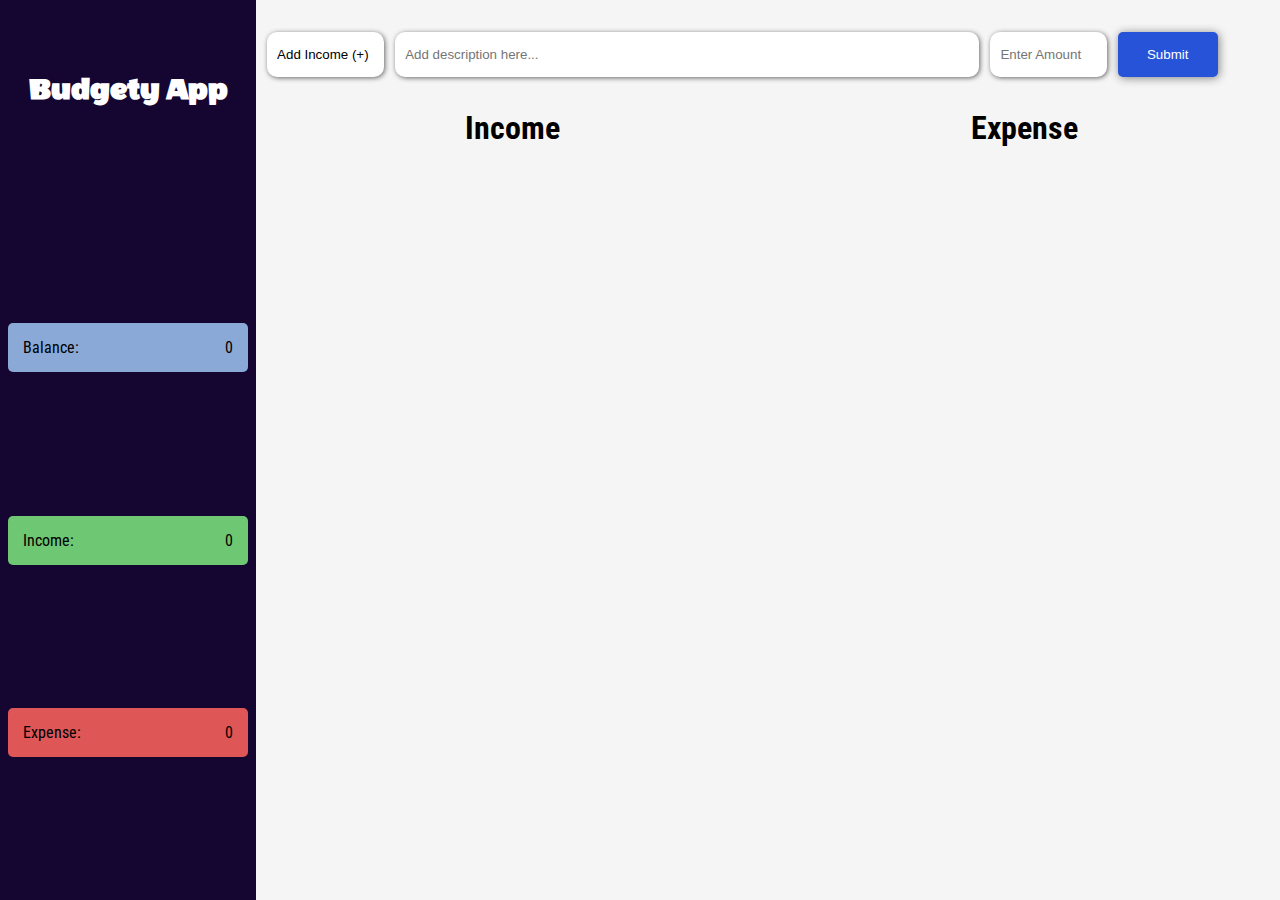
<file: Budget App/index.html>
<!DOCTYPE html>
<html lang="en">

<head>
    <meta charset="UTF-8" />
    <meta name="viewport" content="width=device-width, initial-scale=1.0" />
    <title>Budgety App</title>
    <!-- <link
            href="http://code.ionicframework.com/ionicons/2.0.1/css/ionicons.min.css"
            rel="stylesheet"
            type="text/css"/> -->
    <link rel="stylesheet" href="./resources/css/style.css" />
</head>

<body>
    <div id="main">
        <div id="display-left">
            <div id="display-left-heading">
                <h1>Budgety App</h1>
            </div>
            <div id="display-left-display">
                <div id="balance-display" class="left-display-box">
                    <span>Balance:</span>
                    <span id="balance-value">0</span>
                </div>
                <div id="income-display" class="left-display-box">
                    <span>Income:</span>
                    <span id="income-value">0</span>
                </div>
                <div id="expense-display" class="left-display-box">
                    <span>Expense:</span>
                    <span id="expense-value">0</span>
                </div>
            </div>
        </div>

        <div id="display-right">
            <div id="input-div">
                <select id="operator">
                    <option value="inc">Add Income (+)</option>
                    <option value="exp">Add Expense (-)</option>
                </select>
                <input id="description" type="text" placeholder="Add description here..." required />
                <input id="value" type="number" placeholder="Enter Amount" required />
                <button type="submit" id="submit">Submit</button>
            </div>

            <div id="display-right-display">
                <div id="income-display-right">
                    <h2>Income</h2>
                    <!-- JS GENERATED HTML HERE FOR INCOME -->
                    <div class="income-display-right-list">
                        <!-- <div class="income-item">
                                <span class="desc-span">sold car </span>
                                <span class="value-span">$2000</span>
                                <span class="cross-span">X</span>
                            </div> -->
                    </div>
                </div>

                <div id="expense-display-right">
                    <h2>Expense</h2>
                    <!-- JS GENERATED HTML HERE FOR EXPENSE -->
                    <div class="expense-display-right-list">
                        <!-- <div class="expense-item">
                                <span class="desc-span">bought macbook </span>
                                <span class="value-span">$2000</span>
                                <span class="cross-span">X</span>
                            </div> -->
                    </div>
                </div>
            </div>
        </div>
    </div>
    <script src="./resources/scripts/app.js"></script>
</body>

</html>
</file>
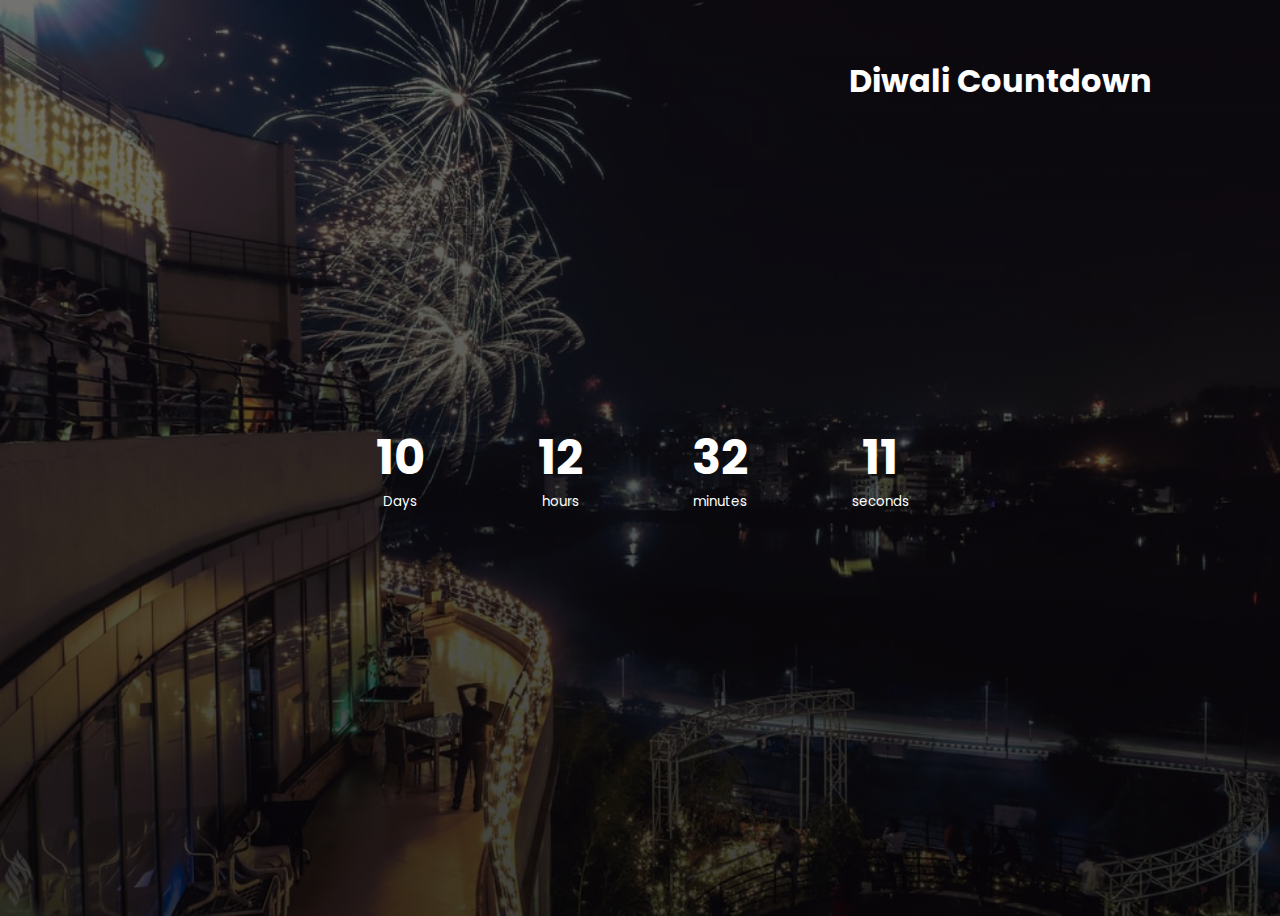
<file: countdown-timer/index.html>
<!DOCTYPE html>
<html lang="en">
    <head>
        <meta charset="UTF-8" />
        <meta http-equiv="X-UA-Compatible" content="IE=edge" />
        <meta name="viewport" content="width=device-width, initial-scale=1.0" />
        <title>Diwali Countdown</title>
        <link rel="stylesheet" href="style.css" />
    </head>
    <body>
        <h1 class="heading">Diwali Countdown</h1>
        <div class="container">
            <div class="days-container">
                <h2 class="countdown-text day">10</h2>
                <small>Days</small>
            </div>

            <div class="hours-container">
                <h2 class="countdown-text hour">12</h2>
                <small>hours</small>
            </div>
            <div class="minutes-container">
                <h2 class="countdown-text minute">32</h2>
                <small>minutes</small>
            </div>
            <div class="seconds-container">
                <h2 class="countdown-text second">11</h2>
                <small>seconds</small>
            </div>
        </div>
        <script src="./script.js"></script>
    </body>
</html>
</file>
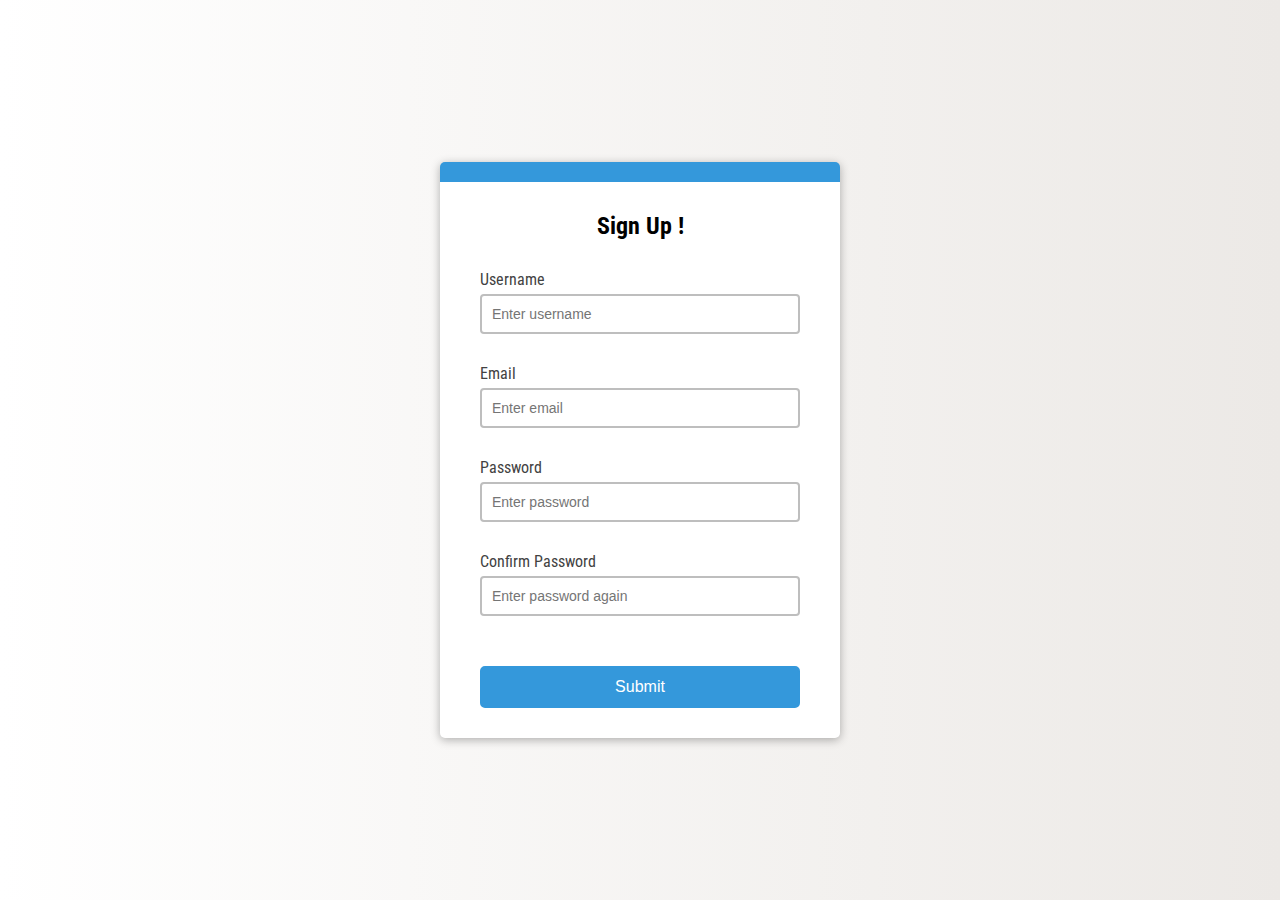
<file: Form validator/index.html>
<!DOCTYPE html>
<html lang="en">
<head>
    <meta charset="UTF-8">
    <meta name="viewport" content="width=device-width, initial-scale=1.0">
    <link rel="stylesheet" href="./style.css">
    <title>Form-Validator</title>
</head>
<body>
    <div class="container">
        <form id="form" class="form">
            <h2>Sign Up !</h2>
            <div class="form-control">
                <label for="username">Username</label>
                <input type="text" id="username" placeholder="Enter username">
                <small>Error Message</small>
            </div>
            <div class="form-control">
                <label for="email">Email</label>
                <input type="text" id="email" placeholder="Enter email">
                <small>Error Message</small>
            </div>
            <div class="form-control">
                <label for="password">Password</label>
                <input type="password" id="password" placeholder="Enter password">
                <small>Error Message</small>
            </div>
            <div class="form-control">
                <label for="password2">Confirm Password</label>
                <input type="password" id="password2" placeholder="Enter password again">
                <small>Error Message</small>
            </div>
            <button type="submit">Submit</button>
        </form>
    </div>

    <script src="./index.js"></script>
</body>
</html>
</file>
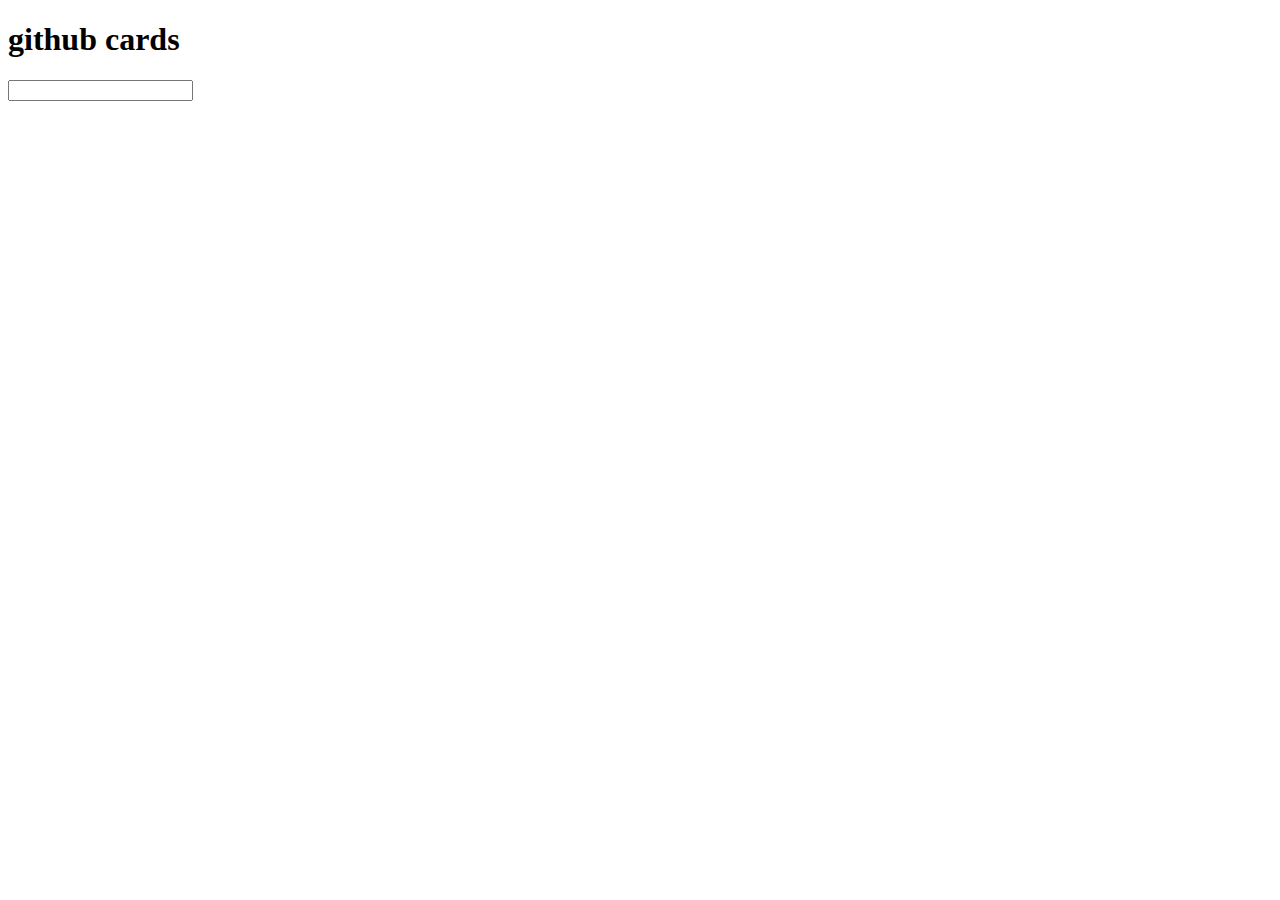
<file: github-user-cards/index.html>
<!DOCTYPE html>
<html lang="en">
    <head>
        <meta charset="UTF-8" />
        <meta http-equiv="X-UA-Compatible" content="IE=edge" />
        <meta name="viewport" content="width=device-width, initial-scale=1.0" />
        <title>github user cards</title>
    </head>
    <body>
        <h1>github cards</h1>
        <input type="text" id="user">
        <div class="content">
            
        </div>
        <script src="./script.js"></script>
    </body>
</html>
</file>
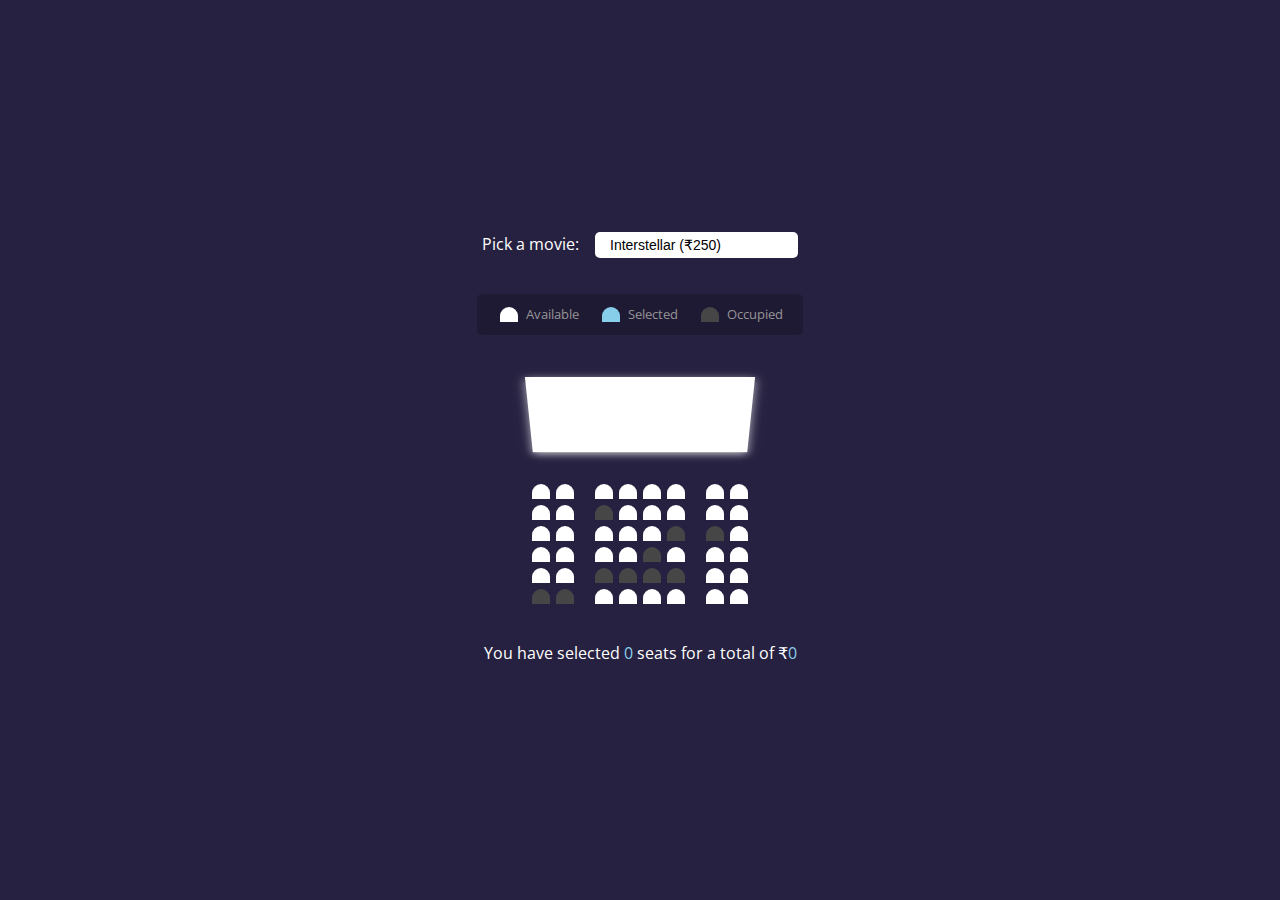
<file: Movie seat booking/index.html>
<!DOCTYPE html>
<html lang="en">
<head>
    <meta charset="UTF-8">
    <meta name="viewport" content="width=device-width, initial-scale=1.0">
    <link rel="stylesheet" href="./style.css">
    <title>Movie Seat Booking</title>
</head>
<body>
    <div class="movie-container">
        <label>Pick a movie:</label>
        <select id="movie">
            <option value="250">Interstellar (&#8377;250)</option>
            <option value="100">Race 3 (&#8377;100)</option>
            <option value="350">Avengers: Endgame (&#8377;350)</option>
            <option value="200">The Lunchbox (&#8377;200)</option>
        </select>
    </div>

    <ul class="showcase">
        <li>
            <div class="seat"></div>
            <small>Available</small>
        </li>
        <li>
            <div class="seat selected"></div>
            <small>Selected</small>
        </li>
        <li>
            <div class="seat occupied"></div>
            <small>Occupied</small>
        </li>
    </ul>

    <div class="container">
        <div class="screen"></div>

        <div class="row">
            <div class="seat"></div>
            <div class="seat"></div>
            <div class="seat"></div>
            <div class="seat"></div>
            <div class="seat"></div>
            <div class="seat"></div>
            <div class="seat"></div>
            <div class="seat"></div>
        </div>
        <div class="row">
            <div class="seat"></div>
            <div class="seat"></div>
            <div class="seat occupied"></div>
            <div class="seat"></div>
            <div class="seat"></div>
            <div class="seat"></div>
            <div class="seat"></div>
            <div class="seat"></div>
        </div>
        <div class="row">
            <div class="seat"></div>
            <div class="seat"></div>
            <div class="seat"></div>
            <div class="seat"></div>
            <div class="seat"></div>
            <div class="seat occupied"></div>
            <div class="seat occupied"></div>
            <div class="seat"></div>
        </div>
        <div class="row">
            <div class="seat"></div>
            <div class="seat"></div>
            <div class="seat"></div>
            <div class="seat"></div>
            <div class="seat occupied"></div>
            <div class="seat"></div>
            <div class="seat"></div>
            <div class="seat"></div>
        </div>
        <div class="row">
            <div class="seat"></div>
            <div class="seat"></div>
            <div class="seat occupied"></div>
            <div class="seat occupied"></div>
            <div class="seat occupied"></div>
            <div class="seat occupied"></div>
            <div class="seat"></div>
            <div class="seat"></div>
        </div>
        <div class="row">
            <div class="seat occupied"></div>
            <div class="seat occupied"></div>
            <div class="seat"></div>
            <div class="seat"></div>
            <div class="seat"></div>
            <div class="seat"></div>
            <div class="seat"></div>
            <div class="seat"></div>
        </div>
    </div>

    <p>You have selected <span id="count">0</span> seats for a total of &#8377;<span id="total">0</span></p>
    <script src="./index.js"></script>
</body>
</html>
</file>
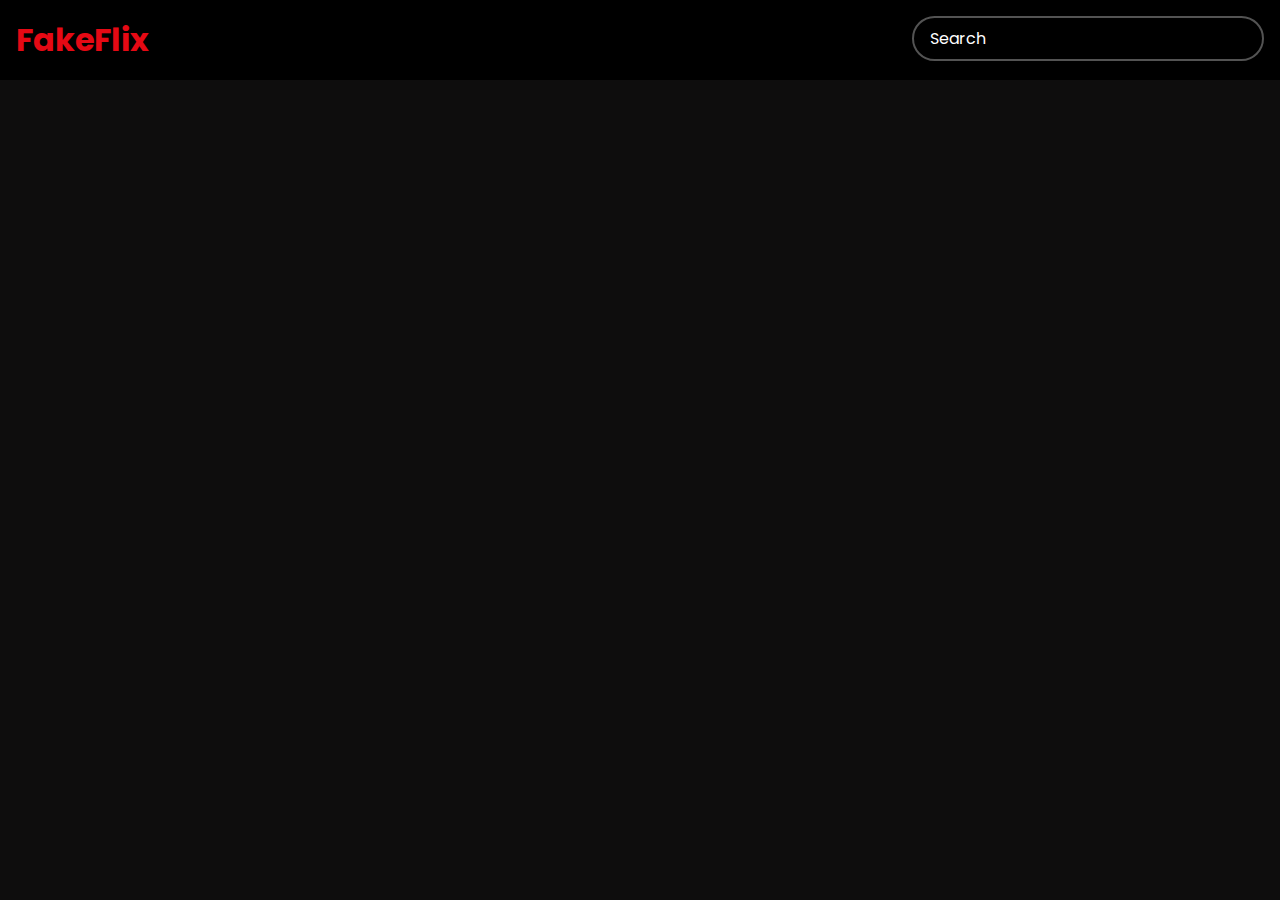
<file: movie-app/index.html>
<!DOCTYPE html>
<html lang="en">
    <head>
        <meta charset="UTF-8" />
        <meta http-equiv="X-UA-Compatible" content="IE=edge" />
        <meta name="viewport" content="width=device-width, initial-scale=1.0" />
        <title>Movie Database</title>
        <link rel="stylesheet" href="style.css" />
    </head>
    <body>
        <header>
            <div class="logo" onclick="location.reload()">FakeFlix</div>
            <form id="form">
                <input
                    type="text"
                    placeholder="Search"
                    class="search"
                    id="search"
                />
            </form>
        </header>
        <main id="main"></main>
        <script src="./script.js"></script>
    </body>
</html>
</file>
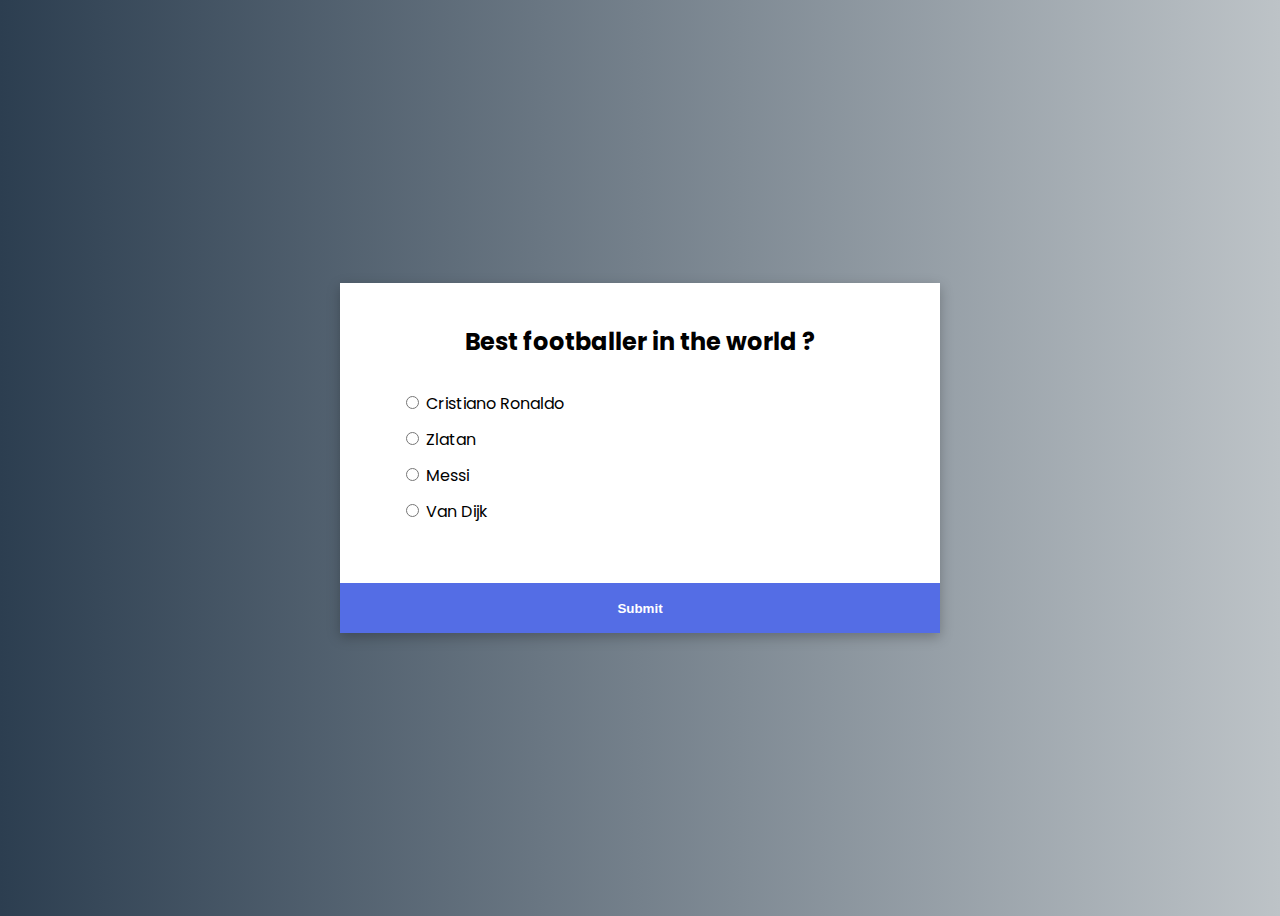
<file: quiz-app/index.html>
<!DOCTYPE html>
<html lang="en">
    <head>
        <meta charset="UTF-8" />
        <meta http-equiv="X-UA-Compatible" content="IE=edge" />
        <meta name="viewport" content="width=device-width, initial-scale=1.0" />
        <title>Quiz app</title>
        <link rel="stylesheet" href="style.css" />
    </head>
    <body>
        <div class="quiz-container">
            <div class="question-container">
                <h2 class="question">Question ?</h2>
                <ul class="option-container">
                    <li>
                        <input
                            type="radio"
                            name="answer"
                            id="0"
                            class="option"
                        />
                        <label for="0" class="option-label">First</label>
                    </li>
                    <li>
                        <input
                            type="radio"
                            name="answer"
                            id="1"
                            class="option"
                        />
                        <label for="1" class="option-label">Second</label>
                    </li>

                    <li>
                        <input
                            type="radio"
                            name="answer"
                            id="2"
                            class="option"
                        />
                        <label for="2" class="option-label">Third</label>
                    </li>
                    <li>
                        <input
                            type="radio"
                            name="answer"
                            id="3"
                            class="option"
                        />
                        <label for="3" class="option-label">Fourth</label>
                    </li>
                </ul>
            </div>
            <button class="submit">Submit</button>
        </div>
        <script src="./script.js"></script>
    </body>
</html>
</file>
<file: Budget App/resources/css/style.css>
/* GLOBAL FONTS  */
@import url("https://fonts.googleapis.com/css2?family=Roboto+Condensed:wght@400;700&family=Wendy+One&display=swap");
@import url("https://fonts.googleapis.com/css2?family=Nunito:wght@400;600;700&display=swap");

/* GENERAL STYLES CLASSES  */

* {
    box-sizing: border-box;
    margin: 0;
}

body {
    max-height: 100vh;
    overflow: hidden;
}

#main {
    display: flex;
}

#display-left {
    background-color: #140631;
    width: 25vw;
    height: 100vh;
    color: white;
    display: flex;
    flex-direction: column;
    align-items: center;
    justify-content: space-between;
}

#display-left-heading {
    height: 25vh;
    width: 100%;
    display: flex;
    justify-content: center;
    align-items: center;
    font-family: "Wendy One", "sans-serif";
}

#display-left-display {
    height: 100%;
    display: flex;
    flex-direction: column;
    justify-content: space-evenly;
}

.left-display-box {
    color: black;
    width: 15rem;
    padding: 15px;
    border-radius: 5px;
    font-size: 1rem;
    font-family: "Roboto Condensed", "Arial", "sans-serif";
    display: flex;
    justify-content: space-between;
}

#balance-display {
    background-color: #8ba9d6;
}
#income-display {
    background-color: #6ec772;
}
#expense-display {
    background-color: #de5656;
}

/* Right section */

#display-right {
    display: flex;
    width: 100%;
    flex-direction: column;
    background-color: #f5f5f5;
}

#input-div {
    display: flex;
    width: 95%;
    justify-content: space-evenly;
    min-height: 5vh;
    margin-top: 2rem;
}
#operator {
    /* width: 10%; */
    padding: 10px;
    appearance: none;
    background-color: #fff;
    border-radius: 10px;
    border-right: none;
    box-shadow: 1px 1px 5px rgb(102, 102, 102);
    outline: none;
    border: none;
}

#description {
    width: 60%;
    padding: 10px;
    appearance: none;
    background-color: #fff;
    box-shadow: 1px 1px 5px rgb(102, 102, 102);
    border-radius: 10px;
    outline: none;
    border: none;
}
#value {
    width: 12%;
    appearance: none;
    box-shadow: 1px 1px 5px rgb(102, 102, 102);
    outline: none;
    border: none;
    border-radius: 10px;
    text-align: center;
}

#submit {
    background-color: rgb(38, 83, 216);
    border: none;
    width: 100px;
    color: white;
    cursor: pointer;
    box-shadow: 1px 1px 10px gray;
    border-radius: 5px;
    outline: none;
}

#display-right-display {
    height: 100%;
    display: flex;
    margin-top: 2rem;
}

#income-display-right,
#expense-display-right {
    width: 50%;
    display: flex;
    flex-direction: column;
    align-items: center;
    max-height: 90vh;
}

#income-display-right h2,
#expense-display-right h2 {
    font-family: "Roboto Condensed", "Arial";
    font-size: 2rem;
    /* font-weight: 400; */
    margin-bottom: 2rem;
}
.income-display-right-list,
.expense-display-right-list {
    width: 100%;
    display: flex;
    flex-direction: column;
    align-items: center;
    overflow: scroll;
    height: 100%;
    margin-bottom: 2rem;
}

.income-item,
.expense-item {
    width: 80%;
    display: flex;
    justify-content: space-between;
    margin: 1rem 0;
    font-size: 1rem;
    padding: 10px;
    background-color: #fff;
    font-family: "Roboto Condensed", "Arial", "sans-serif";
    box-shadow: 0px 8px 6px -6px #000;
    border-radius: 5px 20px 5px;
    transition: all 0.5s ease;
}

.income-item {
    /* background-color: rgb(140, 224, 140); */
    border-top: 8px solid rgb(31, 255, 31);
    border-left: 5px solid rgb(37, 255, 37);
    background-color: #fff;
    color: rgb(22, 173, 22);
    font-family: "Roboto Condensed";
}
.expense-item {
    /* background-color: rgb(238, 153, 153); */
    border-top: 8px solid rgb(255, 0, 0);
    border-left: 5px solid rgb(255, 0, 0);
    color: rgb(255, 0, 0);
}

.income-item:hover,
.expense-item:hover {
    box-shadow: none;
}

.income-item:hover .desc-span,
.expense-item:hover .desc-span {
    flex-grow: 1;
}

/* .cross-span {
    display: none;
    cursor: pointer;
    color: rgb(255, 8, 82);
    text-align: center;
    margin-left: 0.5rem;
    border-radius: 50%;
    font-family: "Nunito";
    font-size: 1.2rem;
}
.income-item:hover .cross-span,
.expense-item:hover .cross-span {
    display: block;
} */
</file>
<file: countdown-timer/style.css>
@import url("https://fonts.googleapis.com/css2?family=Poppins:wght@400;700&display=swap");

* {
    box-sizing: border-box;
}

body {
    background: linear-gradient(rgba(0, 0, 0, 0.55), rgba(0, 0, 0, 0.75)),
        url("./diwali.jpeg");
    /* background-image: url("./diwali.jpeg"); */
    background-repeat: no-repeat;
    background-size: cover;
    min-height: 100vh;
    display: flex;
    align-items: center;
    justify-content: center;
    font-family: poppins;
}

.heading {
    position: absolute;
    top:4%;
    color: white;
    right: 10%;
}

.container {
    display: flex;
    justify-content: space-evenly;
    align-items: center;
    color: white;
    min-width: 50%;
    flex-wrap: wrap;
}

.container > div {
    min-width: 10rem;
    display: flex;
    flex-direction: column;
    align-items: center;
    position: relative;
}

small {
    position: absolute;
    top: 110px
    
}

.countdown-text {
    font-size: 3rem;
}
</file>
<file: Form validator/style.css>
@import url('https://fonts.googleapis.com/css2?family=Roboto+Condensed&display=swap');

:root {
    --success-color: rgb(13, 221, 13);
    --error-color: rgb(236, 24, 24);
}

* {
    box-sizing: border-box;
}

body {
    background: #ECE9E6;  /* fallback for old browsers */
    background: -webkit-linear-gradient(to right, #FFFFFF, #ECE9E6);  /* Chrome 10-25, Safari 5.1-6 */
    background: linear-gradient(to right, #FFFFFF, #ECE9E6); /* W3C, IE 10+/ Edge, Firefox 16+, Chrome 26+, Opera 12+, Safari 7+ */

    font-family: 'Roboto Condensed', 'san-serif';
    display: flex;
    justify-content: center;
    align-items: center;
    min-height: 100vh;
    margin: 0;

}

.container {
    background-color: #fff;
    border-radius: 5px;
    box-shadow: 0 2px 10px rgba(0, 0, 0, 0.3);
    width: 400px;
    border-top: 20px solid #3498db;
}

h2 {
    text-align: center;
    margin: 0 0 30px;
}

.form {
    padding: 30px 40px;
}

.form-control {
    margin-bottom: 10px;
    padding-bottom: 20px;
    position: relative;
}

.form-control label {
    display: block;
    margin-bottom: 5px;
    color: rgb(66, 66, 66);
}

.form-control input {
    display: block;
    width: 100%;
    padding: 10px;
    border-radius: 4px;
    border: 2px solid rgb(190, 190, 190);
    font-size: 14px;
}

.form-control input:focus {
    outline: 0;
    border-color: rgb(134, 134, 134);
}

.form-control.success input {
    border-color: var(--success-color);
}

.form-control.error input {
    border-color: var(--error-color);
}

.form-control small {
    color: var(--error-color);
    position: absolute;
    bottom: 0;
    left: 0;
    visibility: hidden;
}

.form-control.error small {
    visibility: visible;
}

.form button {
    width: 100%;
    cursor: pointer;
    padding: 10px;
    border: 2px solid #3498db;
    border-radius: 5px;
    background-color: #3498db;
    color: #fff;
    margin-top: 20px;
    font-size: 16px;
    transition: filter 0.2s;
}

.form button:hover {
    filter: drop-shadow(0 0 1px #000);
}
</file>
<file: Movie seat booking/style.css>
@import url('https://fonts.googleapis.com/css2?family=Open+Sans&display=swap');

*{
    box-sizing: border-box;
}

body{
    display: flex;
    flex-direction: column;
    justify-content: center;
    align-items: center;
    height: 100vh;
    background-color: rgb(39, 33, 65);
    font-family: 'Open sans', sans-serif;
    color: #fff;
    margin: 0;
}

.movie-container {
    margin: 0 20px;
    margin-bottom: 20px;
}

.movie-container select {
    padding: 5px 15px;
    background-color: #fff;
    appearance: none;
    margin-left: 12px;
    border: 0;
    border-radius: 5px;
    font-size: 14px;
}

.seat {
    width: 18px;
    height: 15px;
    margin: 3px;
    background-color: #fff;
    border-top-left-radius: 10px;
    border-top-right-radius: 10px;
}

.seat.selected {
    background-color: skyblue;
}

.seat.occupied {
    background-color:rgb(70, 70, 70);
}

.seat:nth-of-type(2) {
    margin-right: 18px;
}

.seat:nth-last-of-type(2) {
    margin-left: 18px;
}

.seat:not(.occupied):hover {
    cursor: pointer;
    transform: scale(1.2);
}

.showcase .seat:not(.occupied):hover {
    cursor: default;
    transform: scale(1);
}

.showcase {
    display: flex;
    justify-content: space-between;
    padding: 10px;
    color: rgb(149, 149, 149);
    list-style: none;
    background-color: rgba(0, 0, 0, 0.2);
    border-radius: 5px;
}

.showcase li {
    display: flex;
    justify-content: center;
    align-items: center;
    margin: 0 10px;
}

.showcase li small {
    margin-left: 5px;
}

.container {
    perspective: 1000px;
    margin-bottom: 30px;
}

.screen {
    height: 100px;
    width: 100%;
    background-color: #fff;
    margin: 15px 0;
    box-shadow: 0 3px 10px rgba(255, 255, 255, 0.7);
    transform: rotateX(-45deg);
}

.row {
    display: flex;
}

p {
    margin: 5px 0;
}

p span {
    color: skyblue;
}
</file>
<file: movie-app/style.css>
@import url("https://fonts.googleapis.com/css2?family=Poppins:wght@200;400;600&display=swap");

* {
    box-sizing: border-box;
}

body {
    /* background-color: #22254b; */
    background-color: rgb(14, 13, 13);
    font-family: "Poppins", sans-serif;
    margin: 0;
}

header {
    background-color: black;
    color: white;
    display: flex;
    justify-content: space-between;
    padding: 1rem;
}

header .logo {
    font-size: 2rem;
    font-weight: bolder;
    color: #e50914;
}

.logo:hover {
    cursor: pointer;
}

.search {
    background-color: transparent;
    border: 2px solid #535353;
    border-radius: 50px;
    color: #fff;
    font-family: inherit;
    font-size: 1rem;
    padding: 0.5rem 1rem;
}

.search::placeholder {
    color: rgb(255, 255, 255);
}

.search:focus {
    background-color: rgb(27, 27, 27);
    outline: none;
}

main {
    display: flex;
    justify-content: center;
    flex-wrap: wrap;
}

.movie {
    background-color: rgb(0, 0, 0);
    border-radius: 3px;
    box-shadow: 0 4px 5px rgba(0, 0, 0, 0.2);
    overflow: hidden;
    position: relative;
    margin: 1rem;
    width: 300px;
}

.movie img {
    width: 100%;
}

.movie-info {
    color: #eee;
    display: flex;
    align-items: center;
    justify-content: space-between;
    padding: 0.5rem 1rem 1rem;
    letter-spacing: 0.5px;
}

.movie-info h3 {
    margin: 0;
}

.movie-info span {
    background-color: #2f2727;
    border-radius: 3px;
    font-weight: bold;
    padding: 0.25rem 0.5rem;
}
.movie-info span.green {
    color: rgb(39, 189, 39);
}

.movie-info span.orange {
    color: orange;
}

.movie-info span.red {
    color: rgb(189, 42, 42);
}

.overview {
    background-color: #fff;
    padding: 2rem;
    position: absolute;
    max-height: 100%;
    overflow: auto;
    left: 0;
    bottom: 0;
    right: 0;
    transform: translateY(101%);
    transition: transform 0.3s ease-in;
}

.overview h3 {
    margin-top: 0;
}

.movie:hover .overview {
    transform: translateY(0);
}

@media (max-width: 550px) {
    header {
        display: block;
        text-align: center;
        /* font-size: 1rem; */
    }
    .search {
        font-size: 0.9rem;
    }
}
</file>
<file: quiz-app/style.css>
@import url("https://fonts.googleapis.com/css2?family=Poppins:wght@400;700&display=swap");
* {
    box-sizing: border-box;
}

body {
    font-family: poppins;
    display: flex;
    align-items: center;
    justify-content: center;
    min-height: 100vh;
    background: #bdc3c7; /* fallback for old browsers */
    background: -webkit-linear-gradient(
        to right,
        #2c3e50,
        #bdc3c7
    ); /* Chrome 10-25, Safari 5.1-6 */
    background: linear-gradient(
        to right,
        #2c3e50,
        #bdc3c7
    ); /* W3C, IE 10+/ Edge, Firefox 16+, Chrome 26+, Opera 12+, Safari 7+ */
    overflow: hidden;
}

.quiz-container {
    box-shadow: 0 4px 12px 0px rgba(0, 0, 0, 0.25);
    background-color: #fff;
}

.question {
    text-align: center;
    margin-bottom: 2rem;
}

.question-container {
    height: 300px;
    width: 600px;
    background-color: white;
    padding: 1.3rem;
}

.message {
    padding: 1rem;
}

li {
    list-style-type: none;
}

li label:hover {
    cursor: pointer;
}

.option-container > * {
    margin: 0.7rem 0;
}

button {
    width: 100%;
    height: 50px;
    background-color: #546de5;
    outline: none;
    border: none;
    color: white;
    font-weight: bold;
}
button:hover {
    cursor: pointer;
    background-color: #3f57cf;
}
</file>
